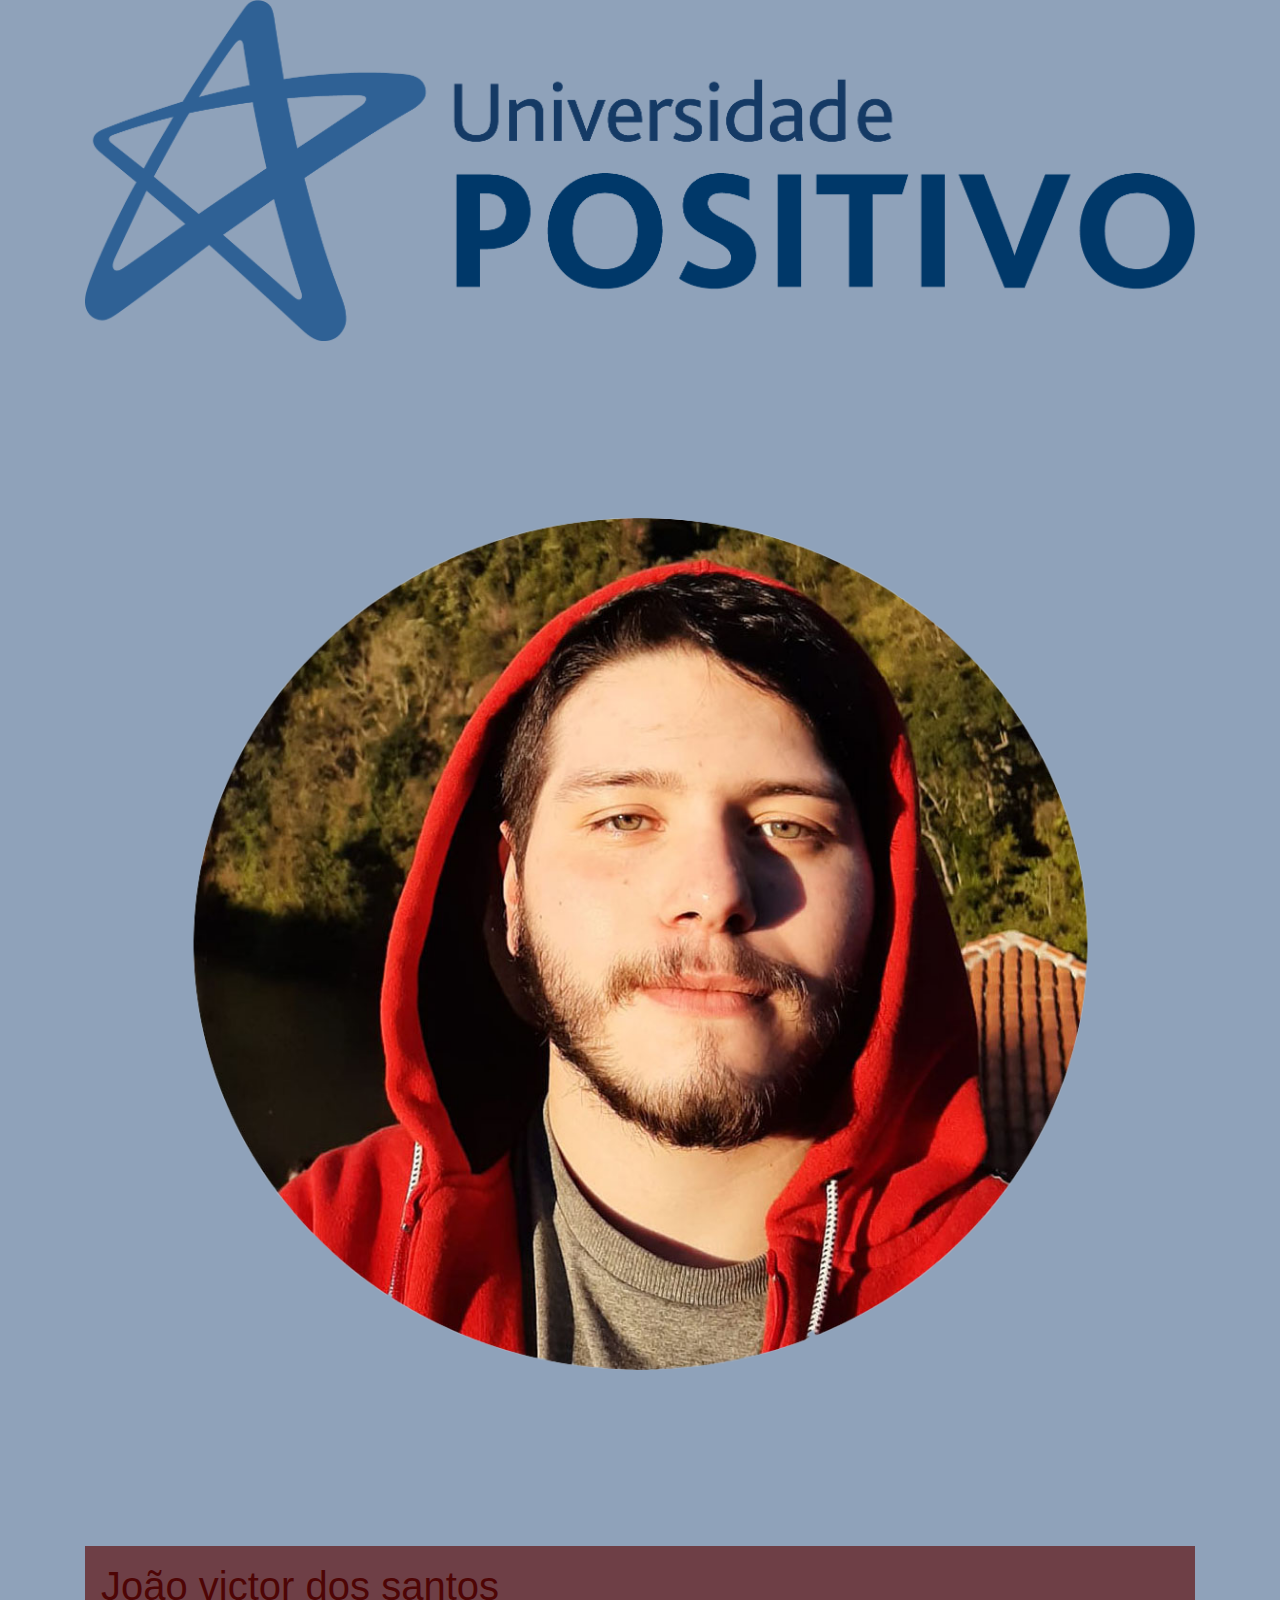
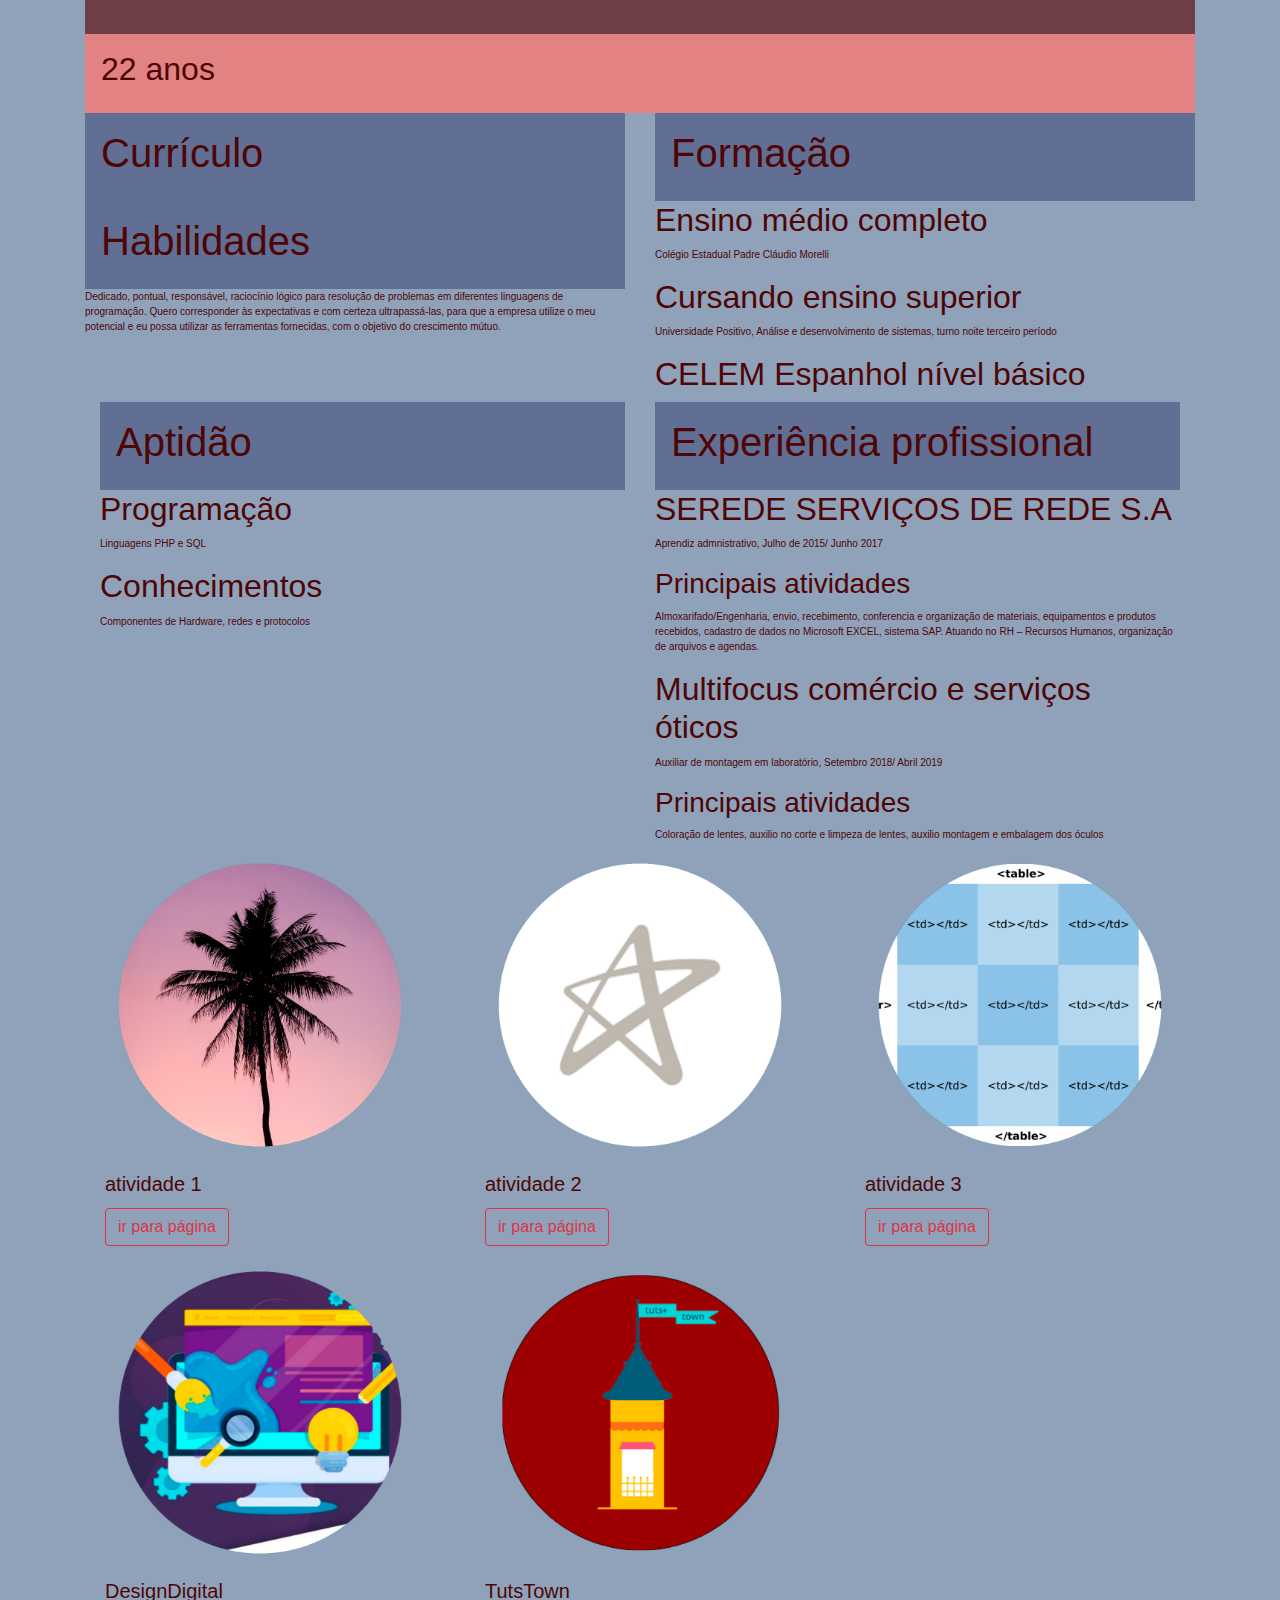
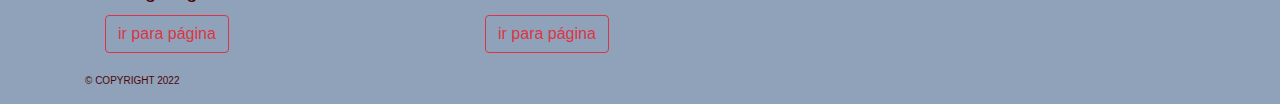
<file: Index.html>
<!DOCTYPE html>
<html lang="en">
<head>
    <meta charset="UTF-8">
    <meta http-equiv="X-UA-Compatible" content="IE=edge">
    <meta name="author" content="João victor">
    <meta name="keywords" content="#">
    <link rel="stylesheet" type="text/css" href="css/bootstrap.min.css">
    <link rel="stylesheet" type="text/css" href="css/style.css">
    
    
    <title>João</title>
</head>
<body>
<div class="container clearfix">
    <header>
        <a href="index.html"><img src="img/marca.png" alt="Logo da UP" class="img-fluid"></a>
        
       
    </header>  
        

           
                <div class="banner">
                    
                    <div class="caixa">
                        <img src="img/eu4.png" alt="..." class="img-fluid">
                        <div class="w-100 p-3" style="background-color: rgba(96, 21, 21, 0.704);">
                        <h1>João victor dos santos</h1>
                        </div>
                        <div class="w-100 p-3" style="background-color: rgb(226, 130, 130);">
                            <h2>22 anos</h2>
                        </div>
                       
                        
                    </div>
                </div>

                <div class="cv">



                    <div class="container-float">
                        <div class="row">
                          <div class="col-sm">
                            <div class="w-100 p-3" style="background-color: rgba(5, 10, 71, 0.332);">
                                <h1>Currículo</h1>
                            </div>
                            
                                <div class="w-100 p-3" style="background-color: rgba(5, 10, 71, 0.332);"><h1>Habilidades</h1></div>
                                <p>Dedicado, pontual, responsável, raciocínio lógico para resolução de problemas em diferentes linguagens de 
                                    programação. Quero corresponder às expectativas e com certeza ultrapassá-las, para que a empresa utilize o 
                                    meu potencial e eu possa utilizar as ferramentas fornecidas, com o objetivo do crescimento mútuo. 
                                </p>

                                
                            
                          </div>
                          <div class="col-sm">
                            <div class="w-100 p-3" style="background-color: rgba(5, 10, 71, 0.332);">
                                <h1>Formação</h1>
                                </div>
                                <h2>Ensino médio completo</h2>
                                    <p>Colégio Estadual Padre Cláudio Morelli</p>
                                <h2>Cursando ensino superior</h2>
                                    <p>Universidade Positivo, Análise e desenvolvimento de sistemas, turno noite terceiro período</p>
                                <h2>CELEM Espanhol nível básico</h2>
                          </div>
                          
                        </div>

                        <div class="container">
                            <div class="row">
                              <div class="col-sm">
                                <div class="w-100 p-3" style="background-color: rgba(5, 10, 71, 0.332);">
                                    <h1>Aptidão</h1>
                                </div>
                                        <h2>Programação</h2>
                                            <p>Linguagens PHP e SQL</p>
                                        <h2>Conhecimentos</h2>
                                            <p>Componentes de Hardware, redes e protocolos</p>
                              </div>
                              <div class="col-sm">
                                <div class="w-100 p-3" style="background-color: rgba(5, 10, 71, 0.332);">
                                    <h1>Experiência profissional</h1>
                                </div>
                                    <h2>SEREDE SERVIÇOS DE REDE S.A</h2>
                                        <p>Aprendiz admnistrativo, Julho de 2015/ Junho 2017</p>
                                    <H3>Principais atividades</H3>
                                        <p> Almoxarifado/Engenharia, envio, recebimento, conferencia e organização de 
                                        materiais, equipamentos e produtos recebidos, cadastro de dados no Microsoft EXCEL, sistema SAP. Atuando 
                                        no RH – Recursos Humanos, organização de arquivos e agendas. </p>
                                    
                                    <h2>Multifocus comércio e serviços óticos</h2>
                                        <p>Auxiliar de montagem em laboratório, Setembro 2018/ Abril 2019</p>
                                    <h3>Principais atividades</h3>
                                        <p>Coloração de lentes, auxilio no corte e limpeza de lentes, auxilio montagem e embalagem dos óculos</p>
                              </div>
                              
                            </div>
                          
                      </div>






                    
    
                

                <div class="row">
                    <div class="col-md-4">
                       <a href="exer/aula 01/exercicio01.html"> <img src="img/at1.png" class="card-img-top" alt="..."></a>
                        <div class="card-body">
                            <h5 class="card-title">atividade 1</h5>
                            
                            <a href="exer/aula 01/exercicio01.html" class="btn btn-outline-danger">ir para página</a>
                        </div>


                  
                    </div>
                    <div class="col-md-4">
                        <a href="exer/Aula 02/index.html"><img src="img/at2.png" class="card-img-top" alt="..."></a>
                            <div class="card-body">
                                <h5 class="card-title">atividade 2</h5>
                                
                                <a href="exer/Aula 02/index.html" class="btn btn-outline-danger">ir para página</a>
                            </div>
                    </div>
                    <div class="col-md-4">
                        <a href="exer/aula 03/index.html"><img src="img/at3.png" class="card-img-top" alt="..."></a>
                            <div class="card-body">
                                <h5 class="card-title">atividade 3</h5>
                                
                                <a href="exer/aula 03/index.html" class="btn btn-outline-danger">ir para página</a>
                            </div>
                    </div>

                    <div class="col-md-4">
                        <a href="exer/DesignDigital/index.html"><img src="img/at4.png" class="card-img-top" alt="..."></a>
                            <div class="card-body">
                                <h5 class="card-title">DesignDigital</h5>
                                
                                <a href="exer/DesignDigital/index.html" class="btn btn-outline-danger">ir para página</a>
                            </div>
                    </div>

                    <div class="col-md-4">
                        <a href="exer/TutsTown/TutsTown.html"><img src="img/tuts.png" class="card-img-top" alt="..."></a>
                            <div class="card-body">
                                <h5 class="card-title">TutsTown</h5>
                                
                                <a href="exer/TutsTown/TutsTown.html" class="btn btn-outline-danger">ir para página</a>
                            </div>
                    </div>
            </div>

            

                    
    <footer>
        <p class="footer">© COPYRIGHT 2022 </p>
    </footer>
</div>
</body>
</html>
</file>
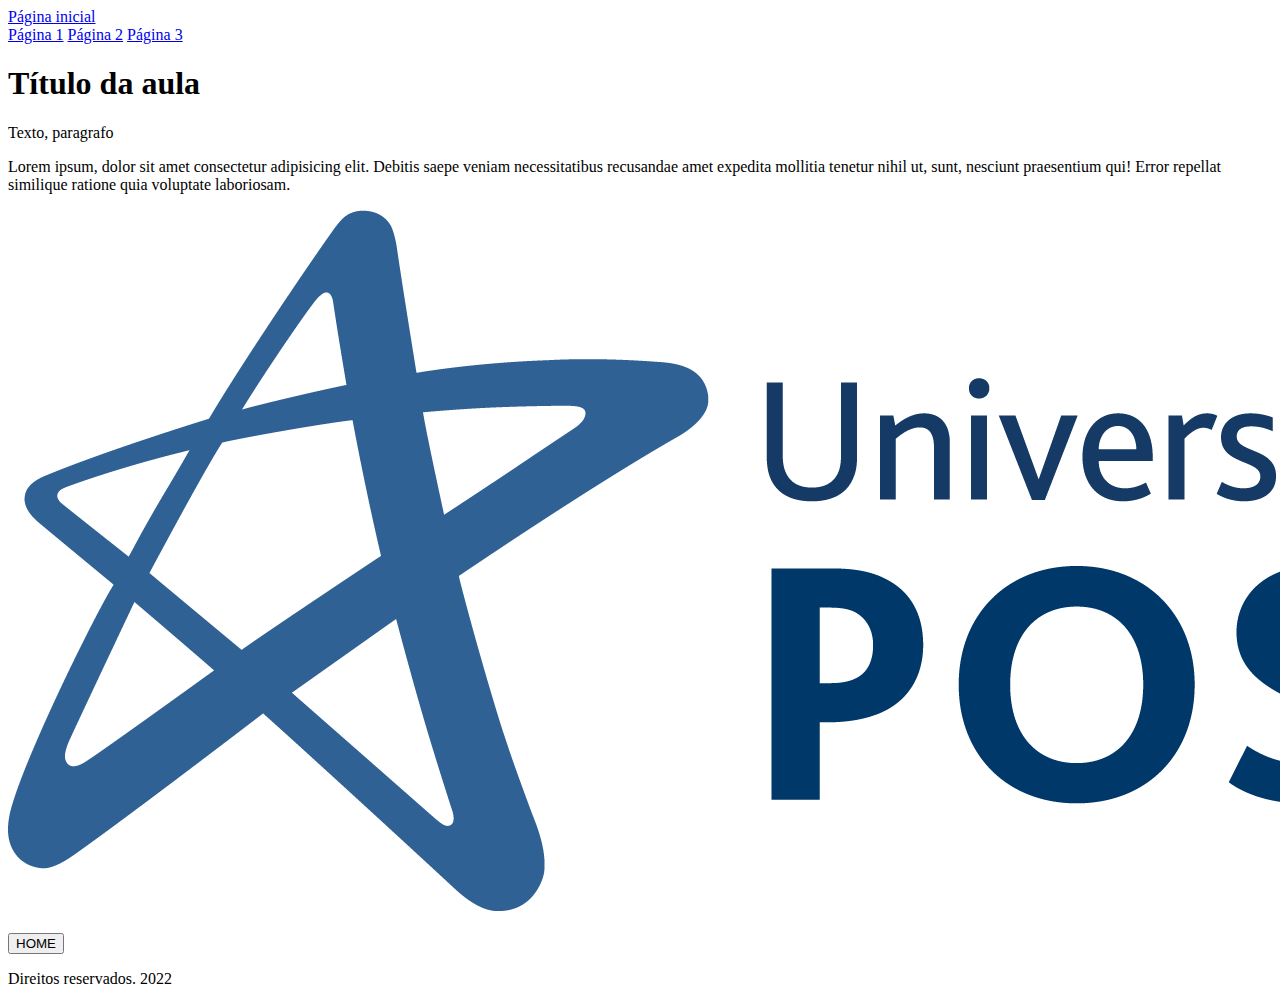
<file: Aula 02/index.html>
<!DOCTYPE html>
<html lang="pt-BR">
<head>
    <meta charset="UTF-8">
    <meta name="author" content="João">
    <title>Aula 02</title>

</head>
<body>
    <header>
        <a href="index.html">Página inicial</a>
        
        <nav>
            <a href="1.html">Página 1</a>
            <a href="2.html">Página 2</a>
            <a href="3.html">Página 3</a>
        </nav>
    </header>  
    <section>
        <h1>Título da aula</h1>
        <p>Texto, paragrafo</p>
        <P>Lorem ipsum, dolor sit amet consectetur adipisicing elit. Debitis saepe veniam necessitatibus recusandae amet expedita
             mollitia tenetur nihil ut, sunt, nesciunt praesentium qui! Error repellat similique ratione quia voluptate laboriosam.</P>
             <a href="https://www.up.edu.br/" target="_blank">
                <img src="img/marca.png" alt="marca da Universidade Positivo" >
                </a>
    </section>
    <footer>
        <form action="index.html"><br>
            <button type="submit" name="home">HOME</button>
        </form>
        <P>Direitos reservados. 2022</P>

    </footer>
</body>
</html>
</file>
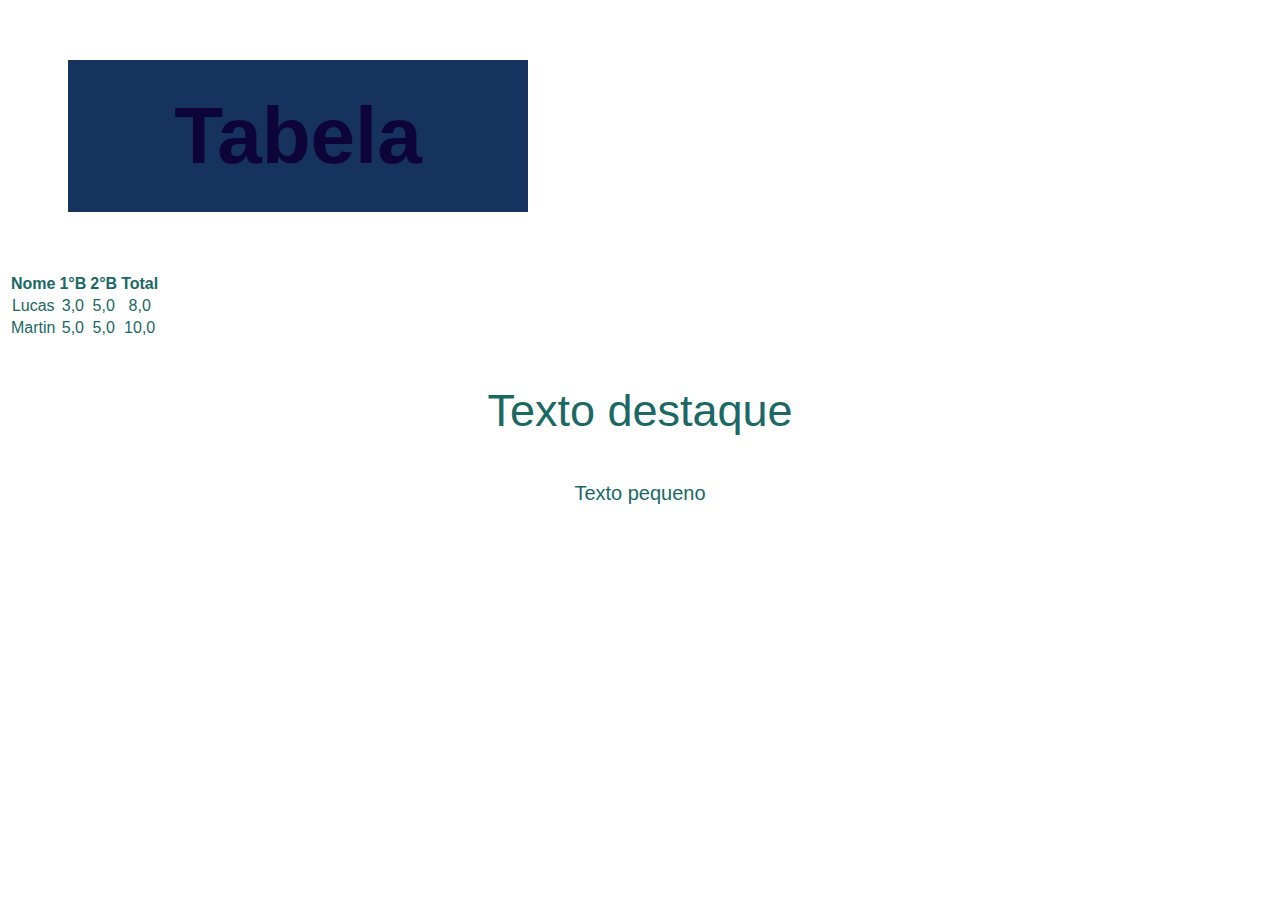
<file: aula 03/index.html>
<!DOCTYPE html>
<html lang="pt-BR">
<head>
    <meta charset="UTF-8">
    <meta http-equiv="X-UA-Compatible" content="IE=edge">
    <meta name="author" content="joão">
    <link rel="stylesheet" type="text/css" href="css/style.css">
    <title>Tabelas</title>
</head>
<body>
    <h1>Tabela</h1>
    <table>
        <tr>
            <th>Nome</th><th>1°B</th><th>2°B</th><th>Total</th>
        </tr>
        <tr>
            <td>Lucas</td><td>3,0</td><td>5,0</td><td>8,0</td>
        </tr>
        <tr>
            <td>Martin</td><td>5,0</td><td>5,0</td><td>10,0</td>
        </tr>
    </table>
    
    <p class="destaque">Texto destaque</p>
    <p class="pequeno">Texto pequeno</p>

</body>
</html>
</file>
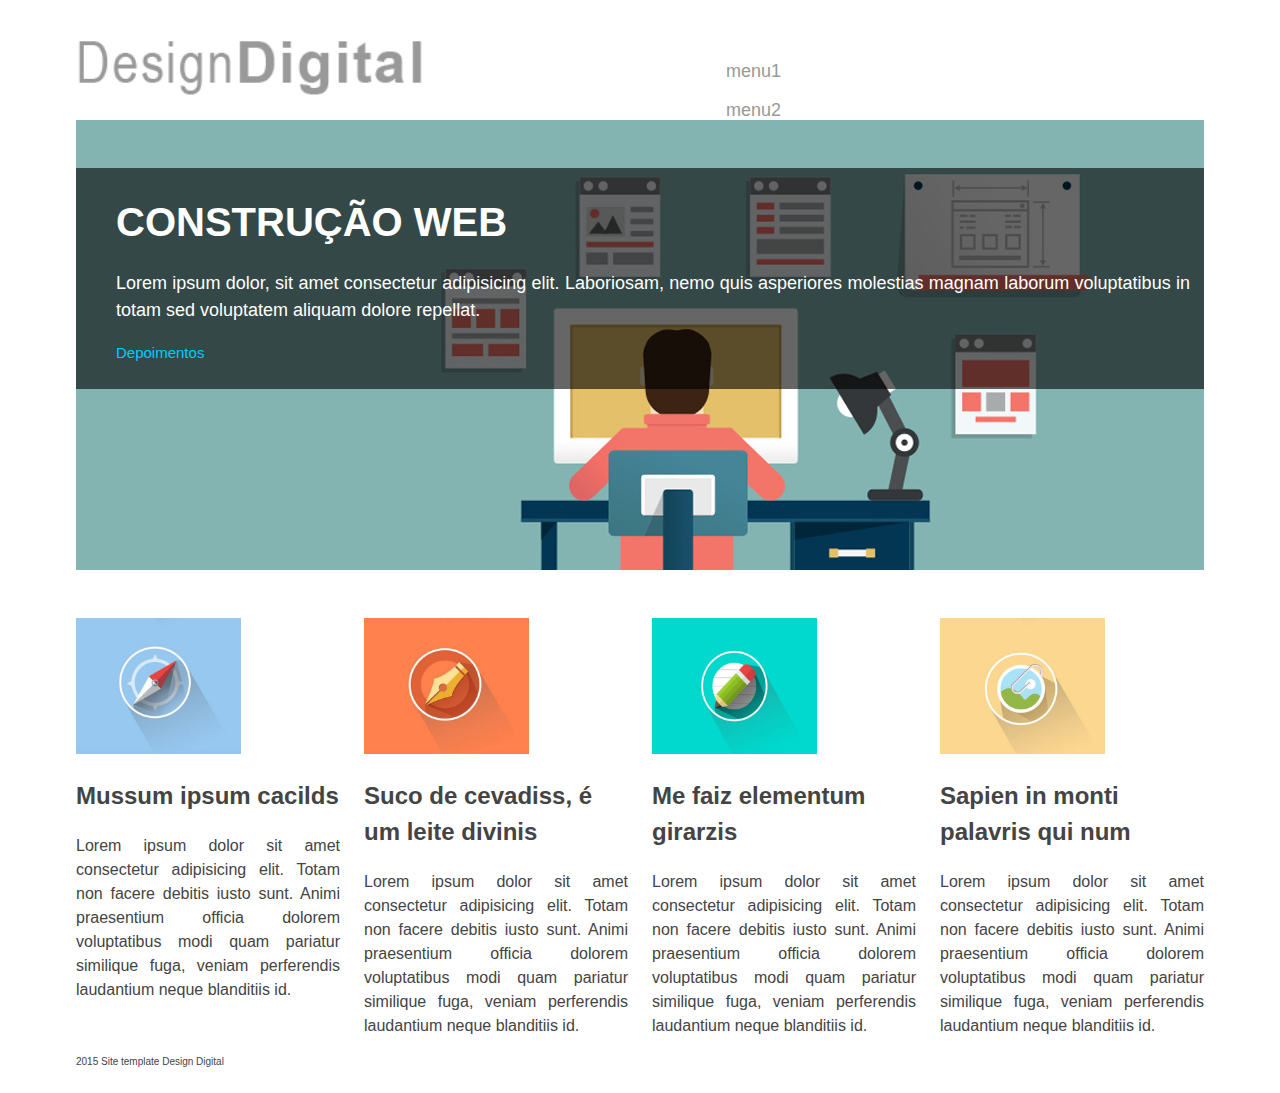
<file: DesignDigital/index.html>
<!DOCTYPE html>
<html lang="en">
<head>
    <meta charset="UTF-8">
    <meta http-equiv="X-UA-Compatible" content="IE=edge">
    <meta name="author" content="João victor">
    <meta name="keywords" content="#">
    <link rel="stylesheet" type="text/css" href="css/style.css">
    <meta name="viewport" content="width=device-width, initial-scale=1.0">
    <title>Document</title>
</head>
<body>
<div class="container clearfix">
    <header>
        <a href="index.html"><img src="img/logo-designdigital.png" alt="Logo Design Digital" class="logo"></a>
        <nav>
            <ul>
                <li><a href="#">menu1</a></li>
                <li><a href="#">menu2</a></li>
                <li><a href="#">menu3</a></li>
                <li><a href="#">menu4</a></li>
            </ul>
        </nav>
    </header>  
        
           
                <div class="banner">
                    
                    <div class="caixa">
                        <h1>CONSTRUÇÃO WEB</h1>
                        <p>Lorem ipsum dolor, sit amet consectetur adipisicing elit. Laboriosam, nemo quis asperiores molestias magnam laborum voluptatibus in totam sed voluptatem aliquam dolore repellat.</p>
                        <a href="depoimentos.html">Depoimentos</a>
                    </div>
                </div>
            
        
    
    <section>
        <article>
            <img src="img/foto-01.jpg" alt="Bússola" class="imagemcoluna">
            <h2>Mussum ipsum cacilds</h2>
            <p>Lorem ipsum dolor sit amet consectetur adipisicing elit. Totam non facere debitis iusto sunt. Animi praesentium officia dolorem voluptatibus modi quam pariatur similique fuga, veniam perferendis laudantium neque blanditiis id.</p>
        </article>
        <article>
            <img src="img/foto-02.jpg" alt="canetade pena" class="imagemcoluna">
            <h2>Suco de cevadiss, é um leite divinis</h2>
            <p>Lorem ipsum dolor sit amet consectetur adipisicing elit. Totam non facere debitis iusto sunt. Animi praesentium officia dolorem voluptatibus modi quam pariatur similique fuga, veniam perferendis laudantium neque blanditiis id.</p>
        </article>
        <article>
            <img src="img/foto-03.jpg" alt="Clips sobre imagem" class="imagemcoluna">
            <h2>Me faiz elementum girarzis</h2>
            <p>Lorem ipsum dolor sit amet consectetur adipisicing elit. Totam non facere debitis iusto sunt. Animi praesentium officia dolorem voluptatibus modi quam pariatur similique fuga, veniam perferendis laudantium neque blanditiis id.</p>
        </article>
        <article>
            <img src="img/foto-04.jpg" alt="quarta img" class="imagemcoluna">
            <h2>Sapien in monti palavris qui num</h2>
             <p>Lorem ipsum dolor sit amet consectetur adipisicing elit. Totam non facere debitis iusto sunt. Animi praesentium officia dolorem voluptatibus modi quam pariatur similique fuga, veniam perferendis laudantium neque blanditiis id.</p>
        </article>
    </section>
    <footer>
        <p class="footer">2015 Site template Design Digital</p>
    </footer>
</div>
</body>
</html>
</file>
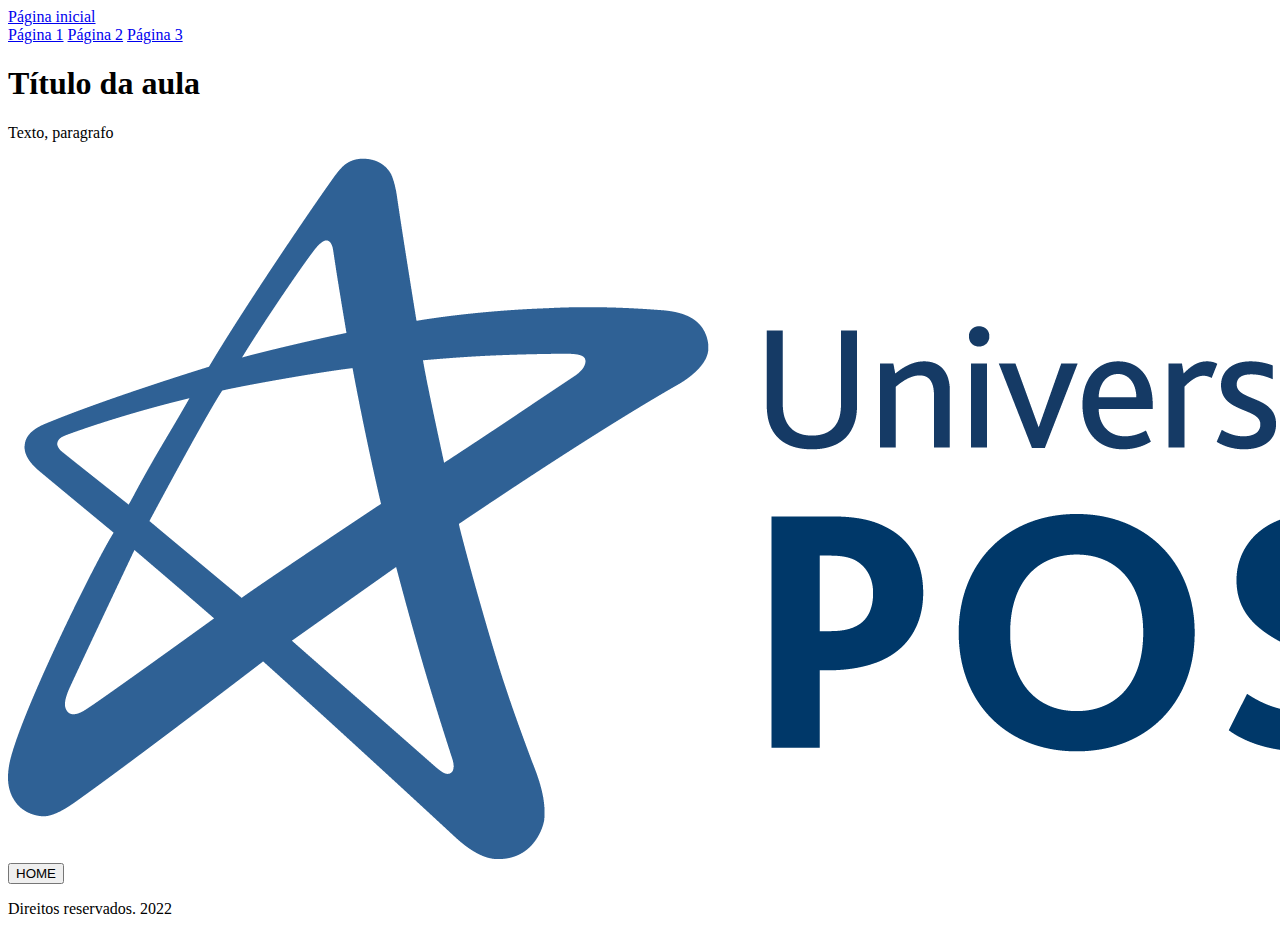
<file: Aula 02/1.html>
<!DOCTYPE html>
<html lang="pt-BR">
<head>
    <meta charset="UTF-8">
    <meta name="author" content="João">
    <title>Página 1</title>
</head>
<body>
    <!-- Este é o cabeçalho-->
    <header>
        <a href="index.html">Página inicial</a>
        
        <nav>
            <a href="1.html">Página 1</a>
            <a href="2.html">Página 2</a>
            <a href="3.html">Página 3</a>
        </nav>
    </header>  
    <!-- Esta é a seção de conteúdos do meu site-->
    <!-- Posso usar o atalho control + ; para os comentários -->
    <section>
        <h1>Título da aula</h1>
        <p>Texto, paragrafo</p>
        <a href="https://www.up.edu.br/" target="_blank">
            <img src="img/marca.png" alt="marca da Universidade Positivo" >
            </a>

    </section>
    <footer>
        <form action="index.html">
            <button type="submit" name="home">HOME</button>
        </form>
        <P>Direitos reservados. 2022</P>
    </footer>
</body>
</html>
</file>
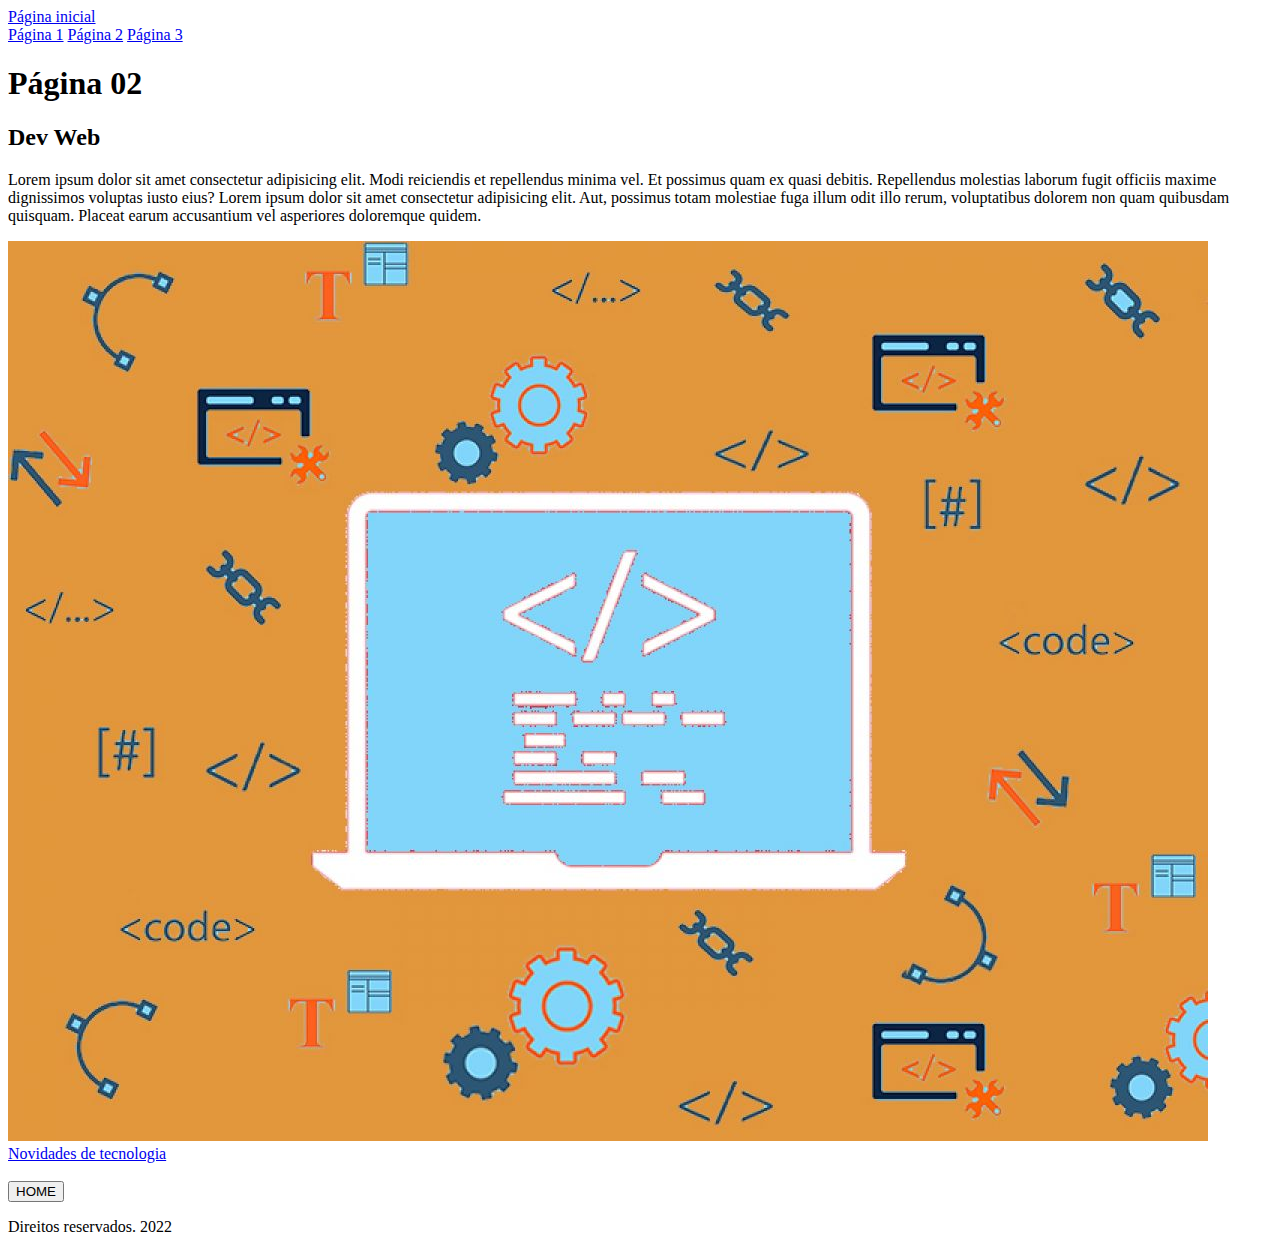
<file: Aula 02/2.html>
<!DOCTYPE html>
<html lang="pt-BR">
<head>
    <meta charset="UTF-8">
    <meta name="author" content="João">
    <title>Página 02</title>
</head>
<body>
    <header>
        <a href="index.html">Página inicial</a>
        
        <nav>
            <a href="1.html">Página 1</a>
            <a href="2.html">Página 2</a>
            <a href="3.html">Página 3</a>
        </nav>
    </header>
    <section>
        <h1>Página 02</h1>
        <h2>Dev Web</h2>
            <p>Lorem ipsum dolor sit amet consectetur adipisicing elit. Modi reiciendis
             et repellendus minima vel. Et possimus quam ex quasi debitis. Repellendus 
             molestias laborum fugit officiis maxime dignissimos voluptas iusto eius? 
             Lorem ipsum dolor sit amet consectetur adipisicing elit. Aut, possimus 
             totam molestiae fuga illum odit illo rerum, voluptatibus dolorem non quam
              quibusdam quisquam. Placeat earum accusantium vel asperiores doloremque quidem.</p>
        <img src="img/pg1.jpg" alt="desenho de uma tela com códigos apenas de exemplo">
    </section>
    <footer>
        <a href="https://www.techtudo.com.br/" target="_blank">Novidades de tecnologia</a><br>
        <form action="index.html"><br>
            <button type="submit" name="home">HOME</button>
        </form>
        <P>Direitos reservados. 2022</P>
    </footer>
    
</body>
</html>
</file>
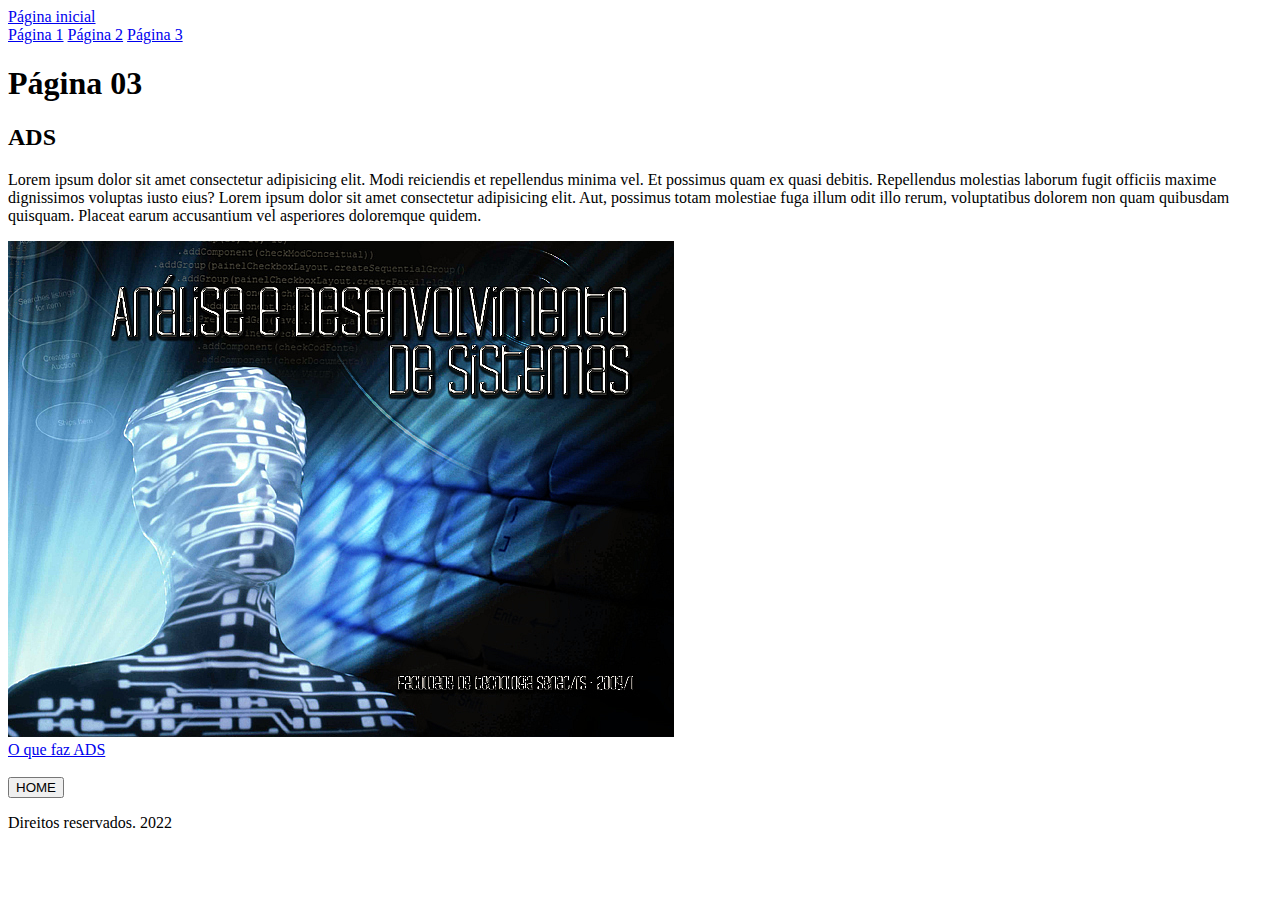
<file: Aula 02/3.html>
<!DOCTYPE html>
<html lang="pt-BR">
<head>
    <meta charset="UTF-8">
    <meta name="author" content="João">
    <title>Página 03</title>
</head>
<body>
    <header>
        <a href="index.html">Página inicial</a>
        
        <nav>
            <a href="1.html">Página 1</a>
            <a href="2.html">Página 2</a>
            <a href="3.html">Página 3</a>
        </nav>
    </header>
    <section>
        <h1>Página 03</h1>
        <h2>ADS</h2>
            <p>Lorem ipsum dolor sit amet consectetur adipisicing elit. Modi reiciendis
             et repellendus minima vel. Et possimus quam ex quasi debitis. Repellendus 
             molestias laborum fugit officiis maxime dignissimos voluptas iusto eius? 
             Lorem ipsum dolor sit amet consectetur adipisicing elit. Aut, possimus 
             totam molestiae fuga illum odit illo rerum, voluptatibus dolorem non quam
              quibusdam quisquam. Placeat earum accusantium vel asperiores doloremque quidem.</p>
        <img src="img/ads.jpg" alt="desenho de uma pessoa com circuitos ao invés de pele e escrito ADS.">
    </section>
    <footer>
        <a href="https://portal.unigranrio.edu.br/blog/tecnologia-em-analise-e-desenvolvimento-de-sistemas.-que-curso-e-esse#:~:text=Um%20tecn%C3%B3logo%20em%20an%C3%A1lise%20e%20desenvolvimento%20de%20sistemas%20encontra%20em,solu%C3%A7%C3%A3o%20de%20problemas%20humanos%20diversos." target="_blank">O que faz ADS</a><br>
        <form action="index.html"><br>
            <button type="submit" name="home">HOME</button>
        </form>
        <P>Direitos reservados. 2022</P>
    </footer>
    
</body>
</html>
</file>
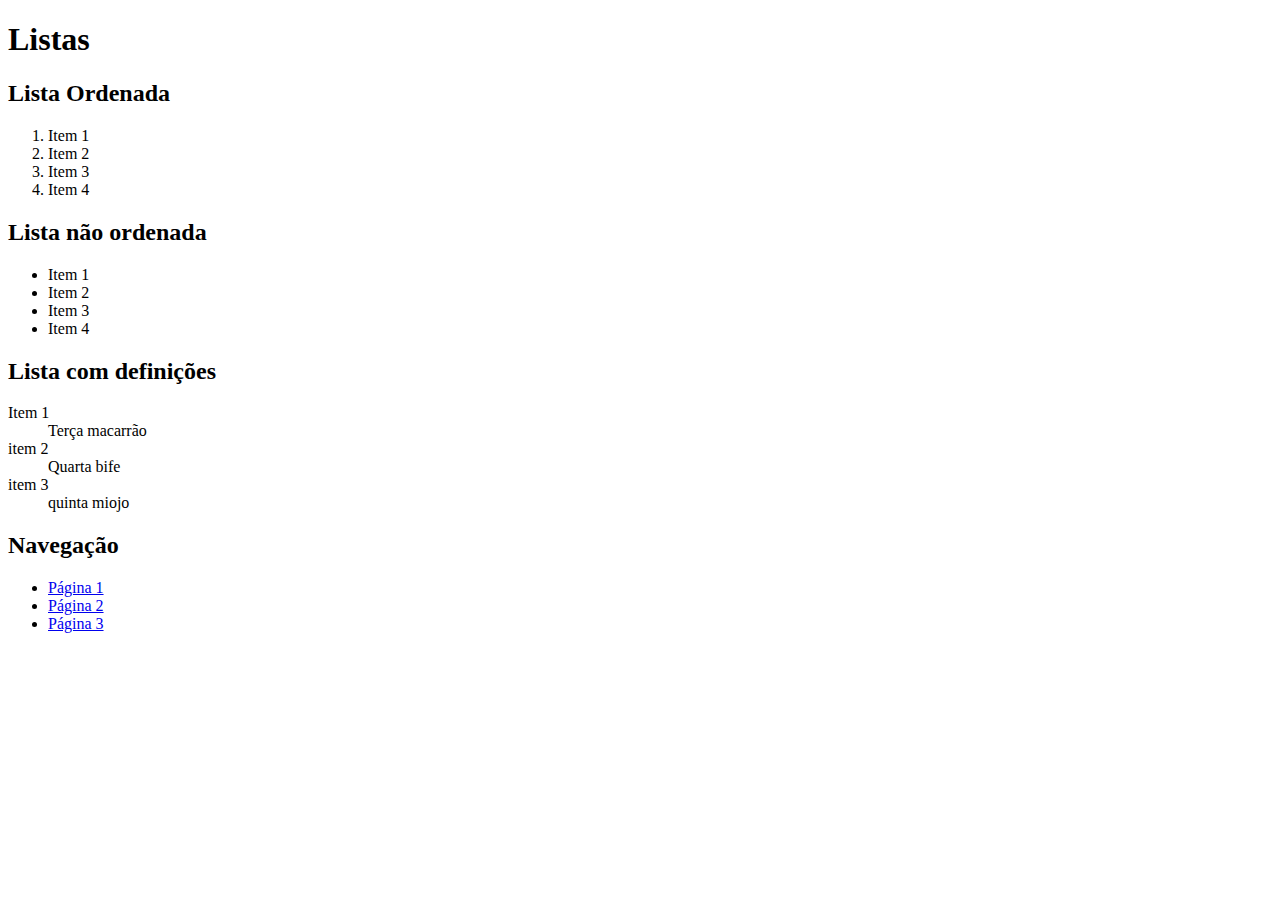
<file: Aula 02/listas.html>
<!DOCTYPE html>
<html lang="pt-BR">
<head>
    <meta charset="UTF-8">
    <meta name="author" content="João">
    <meta name="description" content="Site de exercício da disciplina de Desenvolvimento Web básico">
    <meta name="keywords" content="listas, Dev, Web, desenvolvimento, html">
    <title>Listas</title>
</head>

<body>
    <h1>Listas</h1>
    <h2>Lista Ordenada</h2>
        <ol>
            <li>Item 1</li>
            <li>Item 2</li>
            <li>Item 3</li>
            <li>Item 4</li>
        </ol>
    <h2>Lista não ordenada</h2>
        <ul>
            <li>Item 1</li>
            <li>Item 2</li>
            <li>Item 3</li>
            <li>Item 4</li>
        </ul>
    <h2>Lista com definições</h2>
        <dl>
            <dt>Item 1</dt>
            <dd>Terça macarrão</dd>
            <dt>item 2</dt>
            <dd>Quarta bife</dd>
            <dt>item 3</dt>
            <dd>quinta miojo</dd>
        </dl>
    <h2>Navegação</h2>
    <nav>
        <ul>
            <li><a href="1.html">Página 1</a></li>
            <li><a href="2.html">Página 2</a></li>
            <li><a href="3.html">Página 3</a></li>
        </ul>
    </nav>
    
</body>
</html>
</file>
<file: css/style.css>
body{
	font-family: 'Roboto', sans-serif;
	line-height: 1.5;
	color: rgb(78, 5, 5);
	font-size: 62.5%;
	background-color: 	rgba(16, 58, 109, 0.471);
}
</file>
<file: aula 03/css/style.css>
body{
	font-family: arial;
	text-align: center;;
	color: rgb(27, 104, 100);
	
}


h1{
	font-family: arial;
	font-size: 60pt;
	background-color: rgb(22, 50, 94);
	padding: 30px;
	margin: 60px;
	text-align: center;
	color: rgb(13, 5, 58);
	width: 400px;
}

.destaque{
	font-size:45px;
	font-weight: 200;

}

.pequeno{
    font-size:20px;
	font-weight: 100;
}
</file>
<file: DesignDigital/css/style.css>
body{
	font-family: 'Roboto', sans-serif;
	line-height: 1.5;
	color: #444;
	font-size: 62.5%;
}

*,*::before,*::after{
    -webkit-box-sizing:border-box;
    -moz-box-sizing:border-box;
    box-sizing:border-box;
}

a{
	text-decoration: none;
	font-size: 1.5em;
	color: #00CCFF;
}

a:hover{
	text-decoration:underline;
}

.container{
	max-width: 1128px;
	margin: 0 auto;
}

img, video, figure, embed{
	max-width: 62.5%;
}

header{
	width: 62.5%;
	height: 4.8em;
	margin-bottom: 3.6em;
	margin-top: 3.6em;
}

.logo{
	width: 23.4em;
	float: left;
}

nav{
	width: 8.4em;
	float: right;
}

nav ul{
	float: right;
}

nav li{
	font-size: 1.2em;
	margin-left: 2em;
	margin-top: 1em;
	display: inline-block;
}

nav li a{
	color: #999;
}

.banner{
	background: url('../img/banner.jpg');
	height: 45em;
	margin-bottom: 4.8em;
	position: relative;
}

.caixa{
	position: absolute;
	top: 4.8em;
	background: rgba(0,0,0,0.6);
	width: 4,3%;
	padding: 24px 14px 24px 40px;
}

h1{
	font-size: 4em;
	color: #FFF;
	margin-bottom: 0;
	margin-top: 0;
}

.caixa p{
	font-size: 18px;
	color: #FFF;
}

article{
	width: 264px;
	float: left;
	margin-right: 24px;
}

article:last-child{
	margin-right: 0;
}

h2{
	font-size: 24px;
}

p{
	font-size: 16px;
	text-align: justify;
}

footer{
	width: 100%;
	margin-top: 24px;
	margin-bottom: 24px;

}

.footer{
	font-size: 10px;
	margin-bottom: 0;
}

@media screen and (max-width: 718px){
	
}

@media screen  and (max-width:640px){
	nav
}

@media screen and (max-width: 520px){
	article{
		width: 100%;
		margin-right: 0;
	}

	.caixa{
		padding: 1.2em 2em 1.2em 2em;
	}

	.banner{
		height: 120px;
	}
}

.clearfix:before,
.clearfix::after
{
	content:"";
}

.clearfix:after{
	clear: both;
}

.clearfix{
	*zoom:1;
}
</file>
